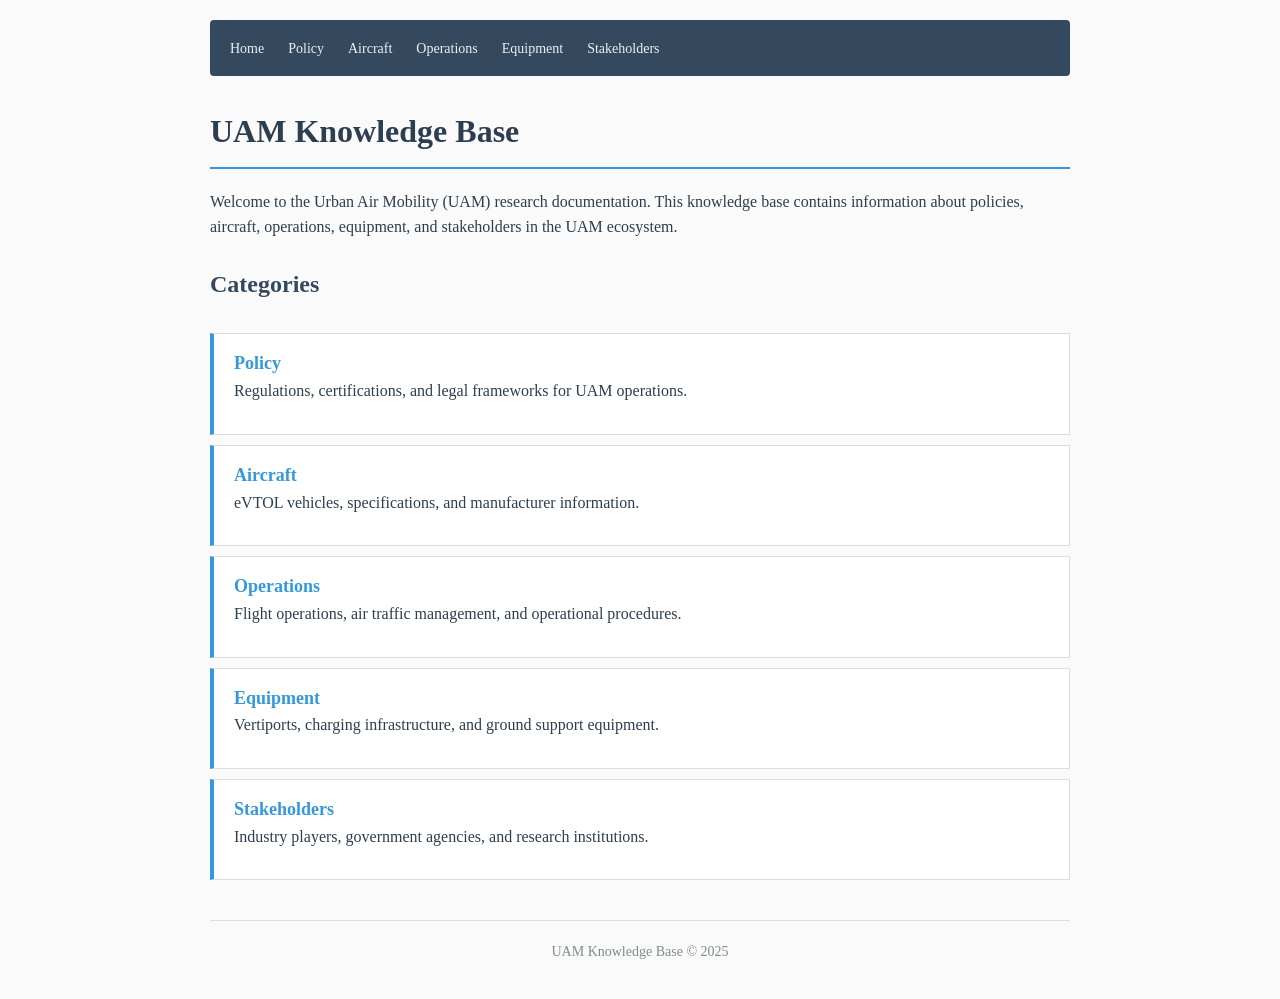
<file: uam/index.html>
<!DOCTYPE html>
<html lang="en">
<head>
  <meta charset="UTF-8">
  <meta name="viewport" content="width=device-width, initial-scale=1.0">
  <title>UAM Knowledge Base</title>
  <link rel="stylesheet" href="style.css">
</head>
<body>
  <nav>
    <a href="index.html">Home</a>
    <a href="policy/index.html">Policy</a>
    <a href="aircraft/index.html">Aircraft</a>
    <a href="operations/index.html">Operations</a>
    <a href="equipment/index.html">Equipment</a>
    <a href="stakeholders/index.html">Stakeholders</a>
  </nav>

  <h1>UAM Knowledge Base</h1>
  
  <p>Welcome to the Urban Air Mobility (UAM) research documentation. This knowledge base contains information about policies, aircraft, operations, equipment, and stakeholders in the UAM ecosystem.</p>

  <h2>Categories</h2>
  
  <ul class="category-list">
    <li>
      <a href="policy/index.html">Policy</a>
      <p>Regulations, certifications, and legal frameworks for UAM operations.</p>
    </li>
    <li>
      <a href="aircraft/index.html">Aircraft</a>
      <p>eVTOL vehicles, specifications, and manufacturer information.</p>
    </li>
    <li>
      <a href="operations/index.html">Operations</a>
      <p>Flight operations, air traffic management, and operational procedures.</p>
    </li>
    <li>
      <a href="equipment/index.html">Equipment</a>
      <p>Vertiports, charging infrastructure, and ground support equipment.</p>
    </li>
    <li>
      <a href="stakeholders/index.html">Stakeholders</a>
      <p>Industry players, government agencies, and research institutions.</p>
    </li>
  </ul>

  <footer>
    <p>UAM Knowledge Base &copy; 2025</p>
  </footer>
</body>
</html>
</file>
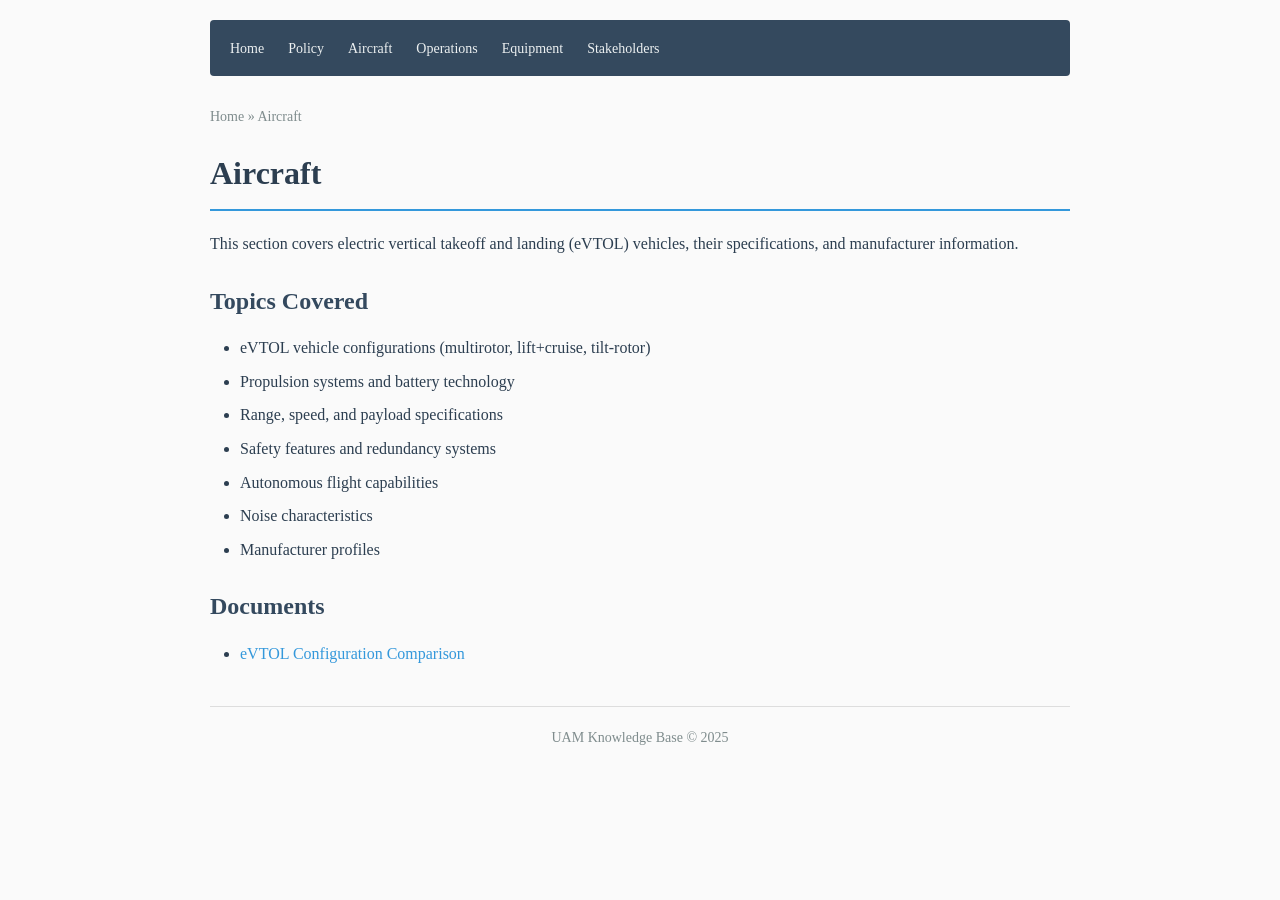
<file: uam/aircraft/index.html>
<!DOCTYPE html>
<html lang="en">
<head>
  <meta charset="UTF-8">
  <meta name="viewport" content="width=device-width, initial-scale=1.0">
  <title>Aircraft - UAM Knowledge Base</title>
  <link rel="stylesheet" href="../style.css">
</head>
<body>
  <nav>
    <a href="../index.html">Home</a>
    <a href="../policy/index.html">Policy</a>
    <a href="index.html">Aircraft</a>
    <a href="../operations/index.html">Operations</a>
    <a href="../equipment/index.html">Equipment</a>
    <a href="../stakeholders/index.html">Stakeholders</a>
  </nav>

  <div class="breadcrumb">
    <a href="../index.html">Home</a> &raquo; Aircraft
  </div>

  <h1>Aircraft</h1>
  
  <p>This section covers electric vertical takeoff and landing (eVTOL) vehicles, their specifications, and manufacturer information.</p>

  <h2>Topics Covered</h2>
  <ul>
    <li>eVTOL vehicle configurations (multirotor, lift+cruise, tilt-rotor)</li>
    <li>Propulsion systems and battery technology</li>
    <li>Range, speed, and payload specifications</li>
    <li>Safety features and redundancy systems</li>
    <li>Autonomous flight capabilities</li>
    <li>Noise characteristics</li>
    <li>Manufacturer profiles</li>
  </ul>

  <h2>Documents</h2>
  <ul>
    <li><a href="detail.html">eVTOL Configuration Comparison</a></li>
  </ul>

  <footer>
    <p>UAM Knowledge Base &copy; 2025</p>
  </footer>
</body>
</html>
</file>
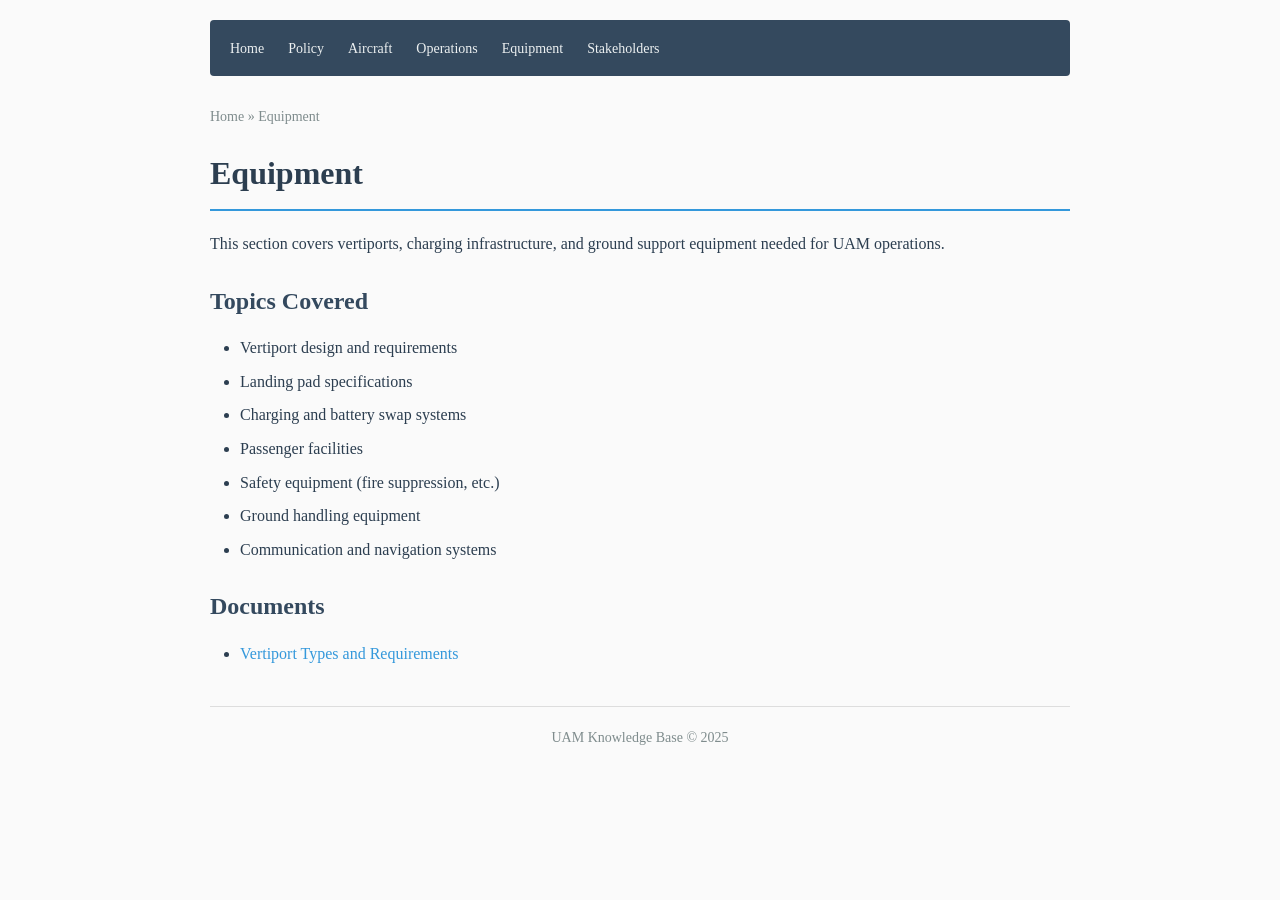
<file: uam/equipment/index.html>
<!DOCTYPE html>
<html lang="en">
<head>
  <meta charset="UTF-8">
  <meta name="viewport" content="width=device-width, initial-scale=1.0">
  <title>Equipment - UAM Knowledge Base</title>
  <link rel="stylesheet" href="../style.css">
</head>
<body>
  <nav>
    <a href="../index.html">Home</a>
    <a href="../policy/index.html">Policy</a>
    <a href="../aircraft/index.html">Aircraft</a>
    <a href="../operations/index.html">Operations</a>
    <a href="index.html">Equipment</a>
    <a href="../stakeholders/index.html">Stakeholders</a>
  </nav>

  <div class="breadcrumb">
    <a href="../index.html">Home</a> &raquo; Equipment
  </div>

  <h1>Equipment</h1>
  
  <p>This section covers vertiports, charging infrastructure, and ground support equipment needed for UAM operations.</p>

  <h2>Topics Covered</h2>
  <ul>
    <li>Vertiport design and requirements</li>
    <li>Landing pad specifications</li>
    <li>Charging and battery swap systems</li>
    <li>Passenger facilities</li>
    <li>Safety equipment (fire suppression, etc.)</li>
    <li>Ground handling equipment</li>
    <li>Communication and navigation systems</li>
  </ul>

  <h2>Documents</h2>
  <ul>
    <li><a href="detail.html">Vertiport Types and Requirements</a></li>
  </ul>

  <footer>
    <p>UAM Knowledge Base &copy; 2025</p>
  </footer>
</body>
</html>
</file>
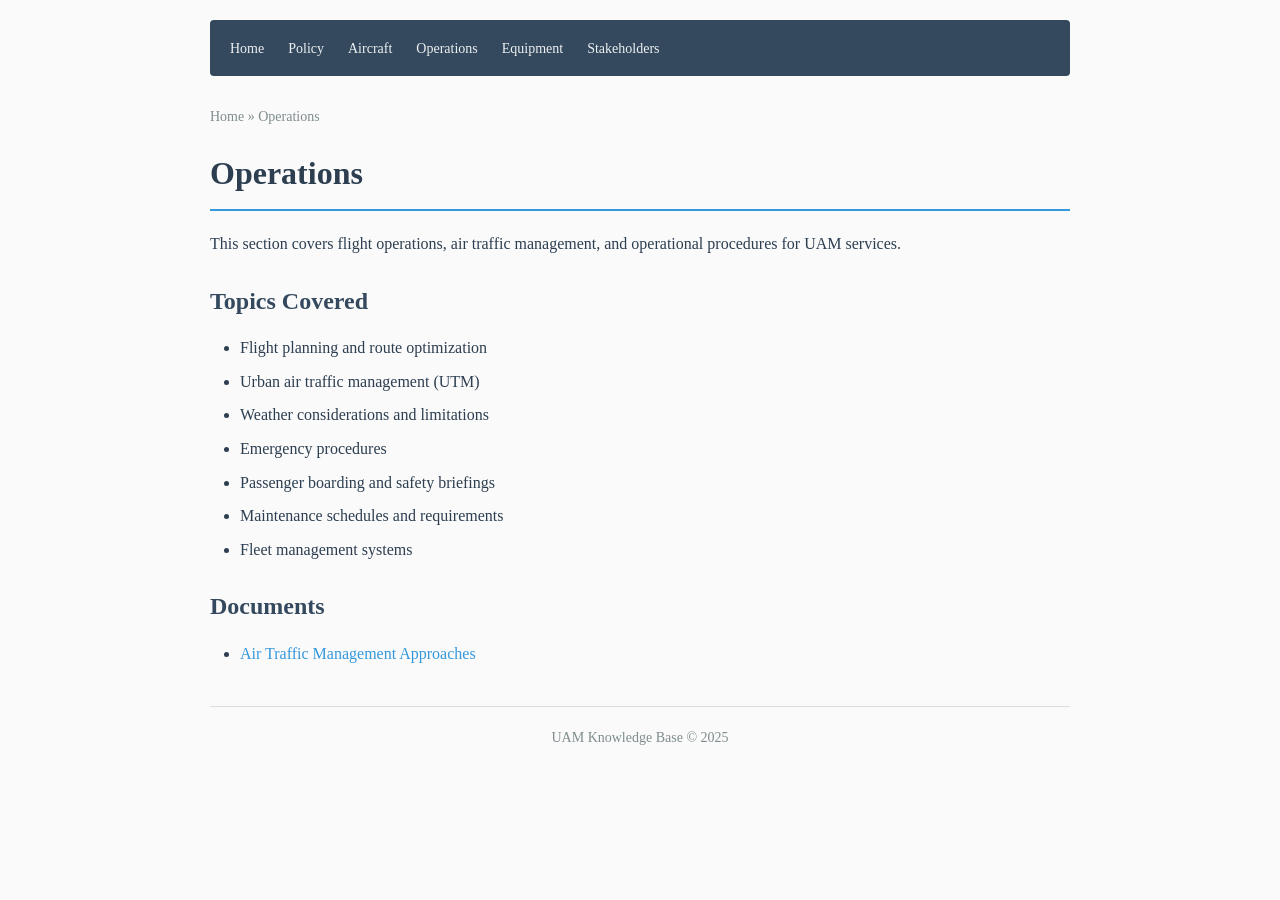
<file: uam/operations/index.html>
<!DOCTYPE html>
<html lang="en">
<head>
  <meta charset="UTF-8">
  <meta name="viewport" content="width=device-width, initial-scale=1.0">
  <title>Operations - UAM Knowledge Base</title>
  <link rel="stylesheet" href="../style.css">
</head>
<body>
  <nav>
    <a href="../index.html">Home</a>
    <a href="../policy/index.html">Policy</a>
    <a href="../aircraft/index.html">Aircraft</a>
    <a href="index.html">Operations</a>
    <a href="../equipment/index.html">Equipment</a>
    <a href="../stakeholders/index.html">Stakeholders</a>
  </nav>

  <div class="breadcrumb">
    <a href="../index.html">Home</a> &raquo; Operations
  </div>

  <h1>Operations</h1>
  
  <p>This section covers flight operations, air traffic management, and operational procedures for UAM services.</p>

  <h2>Topics Covered</h2>
  <ul>
    <li>Flight planning and route optimization</li>
    <li>Urban air traffic management (UTM)</li>
    <li>Weather considerations and limitations</li>
    <li>Emergency procedures</li>
    <li>Passenger boarding and safety briefings</li>
    <li>Maintenance schedules and requirements</li>
    <li>Fleet management systems</li>
  </ul>

  <h2>Documents</h2>
  <ul>
    <li><a href="detail.html">Air Traffic Management Approaches</a></li>
  </ul>

  <footer>
    <p>UAM Knowledge Base &copy; 2025</p>
  </footer>
</body>
</html>
</file>
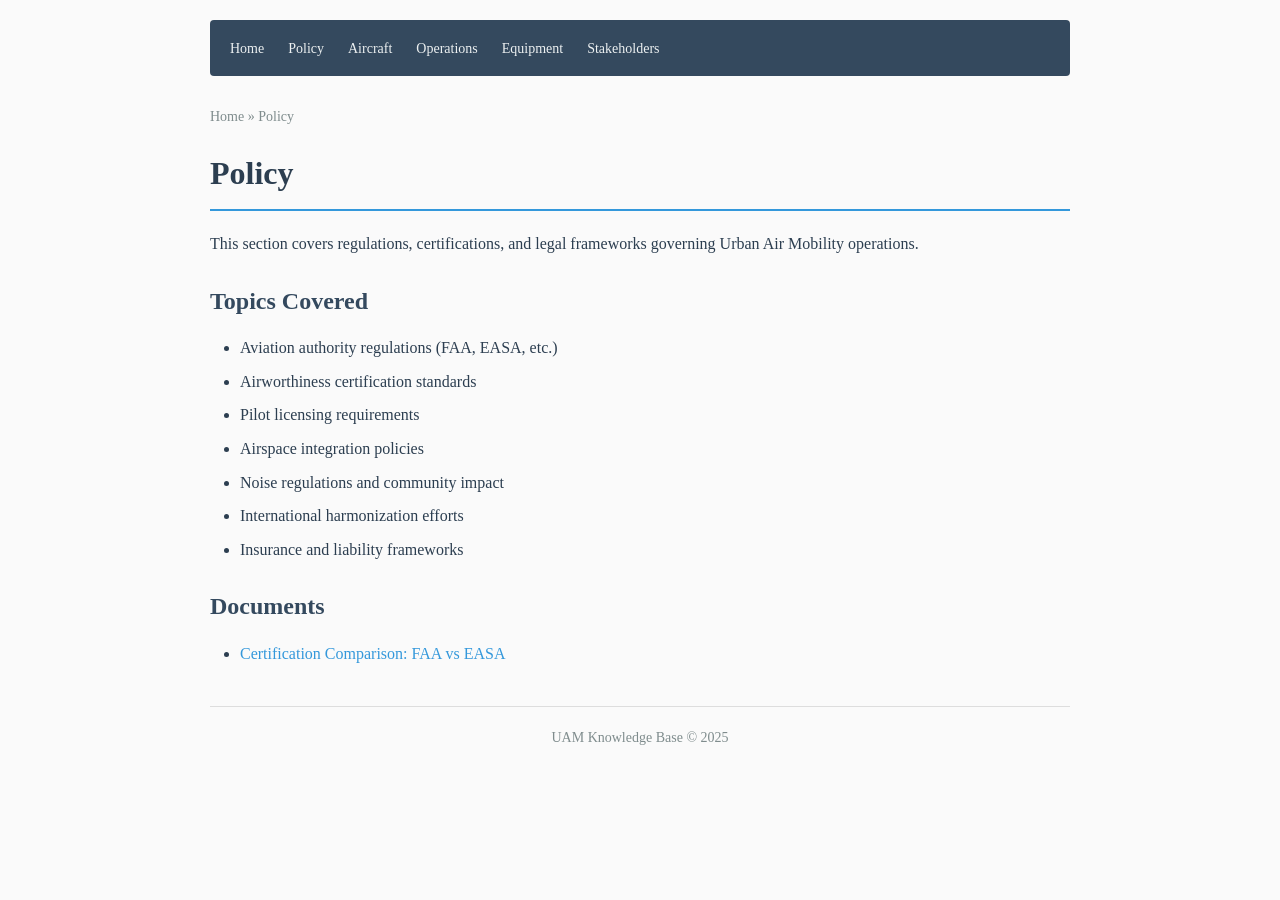
<file: uam/policy/index.html>
<!DOCTYPE html>
<html lang="en">
<head>
  <meta charset="UTF-8">
  <meta name="viewport" content="width=device-width, initial-scale=1.0">
  <title>Policy - UAM Knowledge Base</title>
  <link rel="stylesheet" href="../style.css">
</head>
<body>
  <nav>
    <a href="../index.html">Home</a>
    <a href="index.html">Policy</a>
    <a href="../aircraft/index.html">Aircraft</a>
    <a href="../operations/index.html">Operations</a>
    <a href="../equipment/index.html">Equipment</a>
    <a href="../stakeholders/index.html">Stakeholders</a>
  </nav>

  <div class="breadcrumb">
    <a href="../index.html">Home</a> &raquo; Policy
  </div>

  <h1>Policy</h1>
  
  <p>This section covers regulations, certifications, and legal frameworks governing Urban Air Mobility operations.</p>

  <h2>Topics Covered</h2>
  <ul>
    <li>Aviation authority regulations (FAA, EASA, etc.)</li>
    <li>Airworthiness certification standards</li>
    <li>Pilot licensing requirements</li>
    <li>Airspace integration policies</li>
    <li>Noise regulations and community impact</li>
    <li>International harmonization efforts</li>
    <li>Insurance and liability frameworks</li>
  </ul>

  <h2>Documents</h2>
  <ul>
    <li><a href="detail.html">Certification Comparison: FAA vs EASA</a></li>
  </ul>

  <footer>
    <p>UAM Knowledge Base &copy; 2025</p>
  </footer>
</body>
</html>
</file>
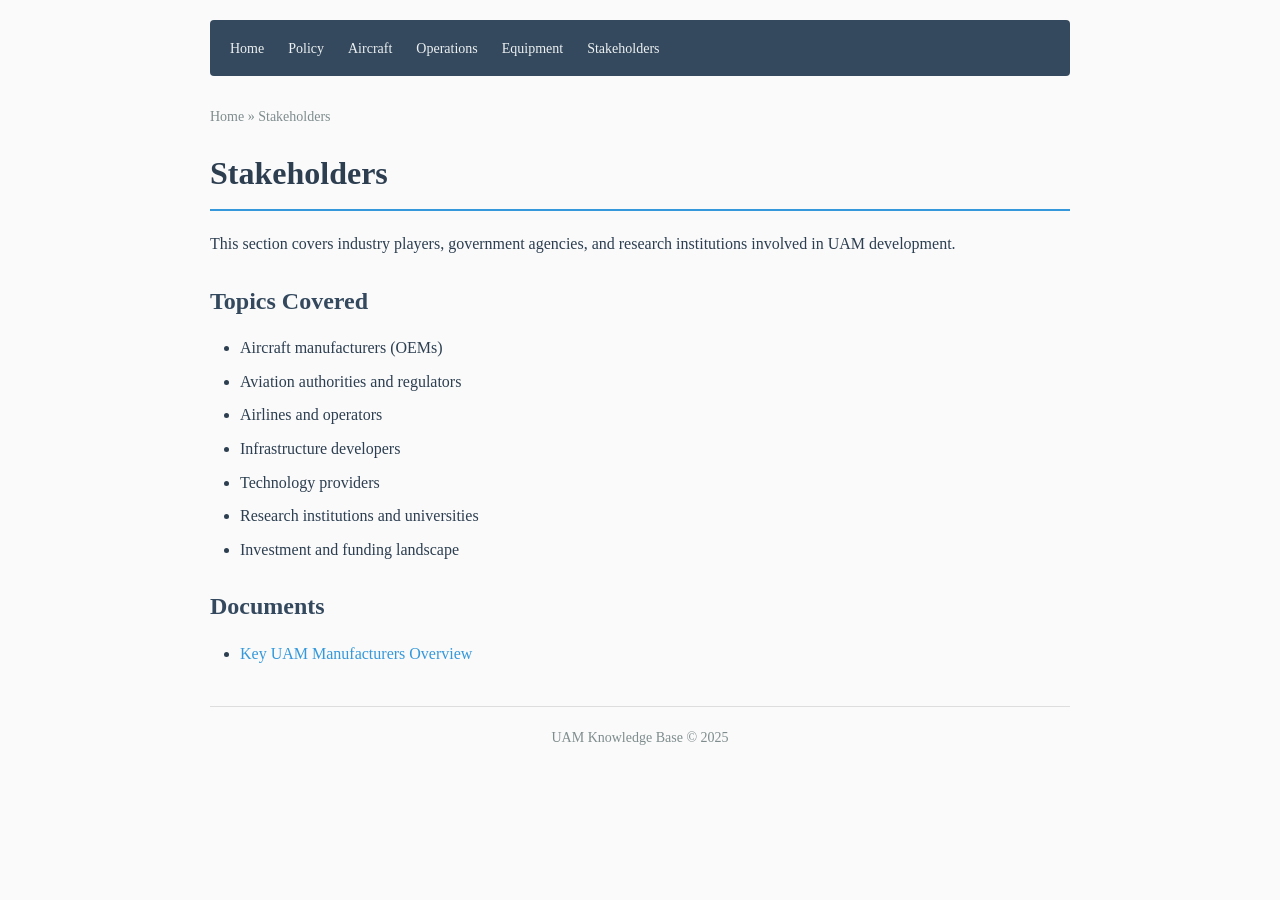
<file: uam/stakeholders/index.html>
<!DOCTYPE html>
<html lang="en">
<head>
  <meta charset="UTF-8">
  <meta name="viewport" content="width=device-width, initial-scale=1.0">
  <title>Stakeholders - UAM Knowledge Base</title>
  <link rel="stylesheet" href="../style.css">
</head>
<body>
  <nav>
    <a href="../index.html">Home</a>
    <a href="../policy/index.html">Policy</a>
    <a href="../aircraft/index.html">Aircraft</a>
    <a href="../operations/index.html">Operations</a>
    <a href="../equipment/index.html">Equipment</a>
    <a href="index.html">Stakeholders</a>
  </nav>

  <div class="breadcrumb">
    <a href="../index.html">Home</a> &raquo; Stakeholders
  </div>

  <h1>Stakeholders</h1>
  
  <p>This section covers industry players, government agencies, and research institutions involved in UAM development.</p>

  <h2>Topics Covered</h2>
  <ul>
    <li>Aircraft manufacturers (OEMs)</li>
    <li>Aviation authorities and regulators</li>
    <li>Airlines and operators</li>
    <li>Infrastructure developers</li>
    <li>Technology providers</li>
    <li>Research institutions and universities</li>
    <li>Investment and funding landscape</li>
  </ul>

  <h2>Documents</h2>
  <ul>
    <li><a href="detail.html">Key UAM Manufacturers Overview</a></li>
  </ul>

  <footer>
    <p>UAM Knowledge Base &copy; 2025</p>
  </footer>
</body>
</html>
</file>
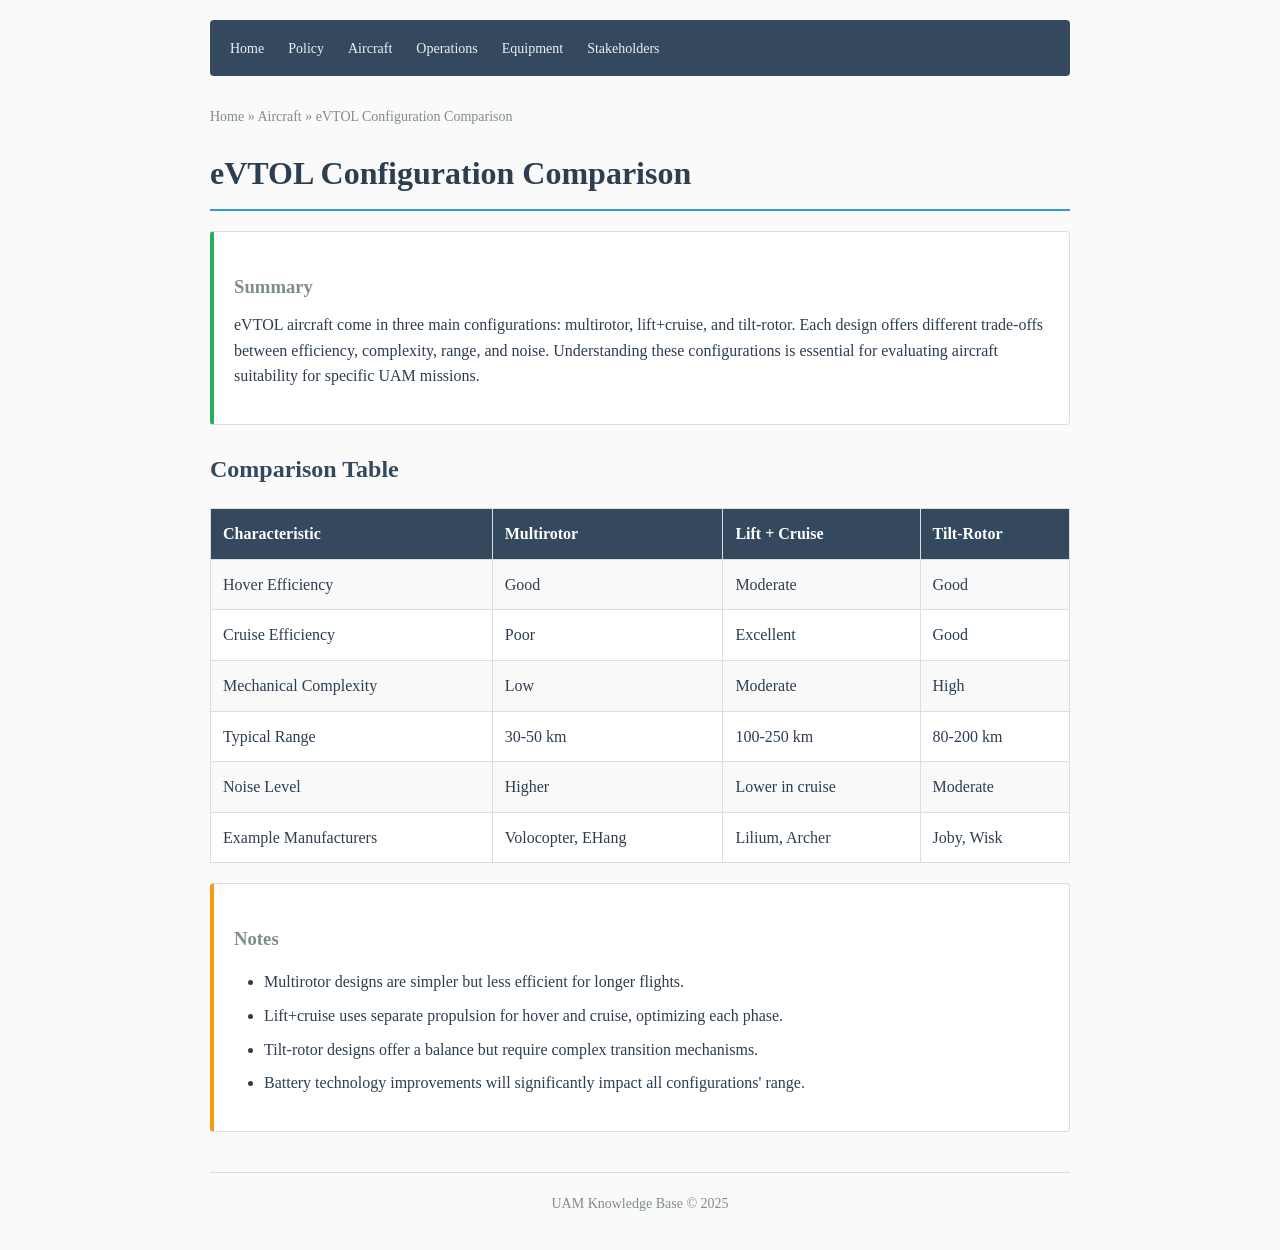
<file: uam/aircraft/detail.html>
<!DOCTYPE html>
<html lang="en">
<head>
  <meta charset="UTF-8">
  <meta name="viewport" content="width=device-width, initial-scale=1.0">
  <title>eVTOL Configuration Comparison - UAM Knowledge Base</title>
  <link rel="stylesheet" href="../style.css">
</head>
<body>
  <nav>
    <a href="../index.html">Home</a>
    <a href="../policy/index.html">Policy</a>
    <a href="index.html">Aircraft</a>
    <a href="../operations/index.html">Operations</a>
    <a href="../equipment/index.html">Equipment</a>
    <a href="../stakeholders/index.html">Stakeholders</a>
  </nav>

  <div class="breadcrumb">
    <a href="../index.html">Home</a> &raquo; <a href="index.html">Aircraft</a> &raquo; eVTOL Configuration Comparison
  </div>

  <h1>eVTOL Configuration Comparison</h1>

  <div class="summary">
    <h3>Summary</h3>
    <p>eVTOL aircraft come in three main configurations: multirotor, lift+cruise, and tilt-rotor. Each design offers different trade-offs between efficiency, complexity, range, and noise. Understanding these configurations is essential for evaluating aircraft suitability for specific UAM missions.</p>
  </div>

  <h2>Comparison Table</h2>
  <table>
    <tr>
      <th>Characteristic</th>
      <th>Multirotor</th>
      <th>Lift + Cruise</th>
      <th>Tilt-Rotor</th>
    </tr>
    <tr>
      <td>Hover Efficiency</td>
      <td>Good</td>
      <td>Moderate</td>
      <td>Good</td>
    </tr>
    <tr>
      <td>Cruise Efficiency</td>
      <td>Poor</td>
      <td>Excellent</td>
      <td>Good</td>
    </tr>
    <tr>
      <td>Mechanical Complexity</td>
      <td>Low</td>
      <td>Moderate</td>
      <td>High</td>
    </tr>
    <tr>
      <td>Typical Range</td>
      <td>30-50 km</td>
      <td>100-250 km</td>
      <td>80-200 km</td>
    </tr>
    <tr>
      <td>Noise Level</td>
      <td>Higher</td>
      <td>Lower in cruise</td>
      <td>Moderate</td>
    </tr>
    <tr>
      <td>Example Manufacturers</td>
      <td>Volocopter, EHang</td>
      <td>Lilium, Archer</td>
      <td>Joby, Wisk</td>
    </tr>
  </table>

  <div class="notes">
    <h3>Notes</h3>
    <ul>
      <li>Multirotor designs are simpler but less efficient for longer flights.</li>
      <li>Lift+cruise uses separate propulsion for hover and cruise, optimizing each phase.</li>
      <li>Tilt-rotor designs offer a balance but require complex transition mechanisms.</li>
      <li>Battery technology improvements will significantly impact all configurations' range.</li>
    </ul>
  </div>

  <footer>
    <p>UAM Knowledge Base &copy; 2025</p>
  </footer>
</body>
</html>
</file>
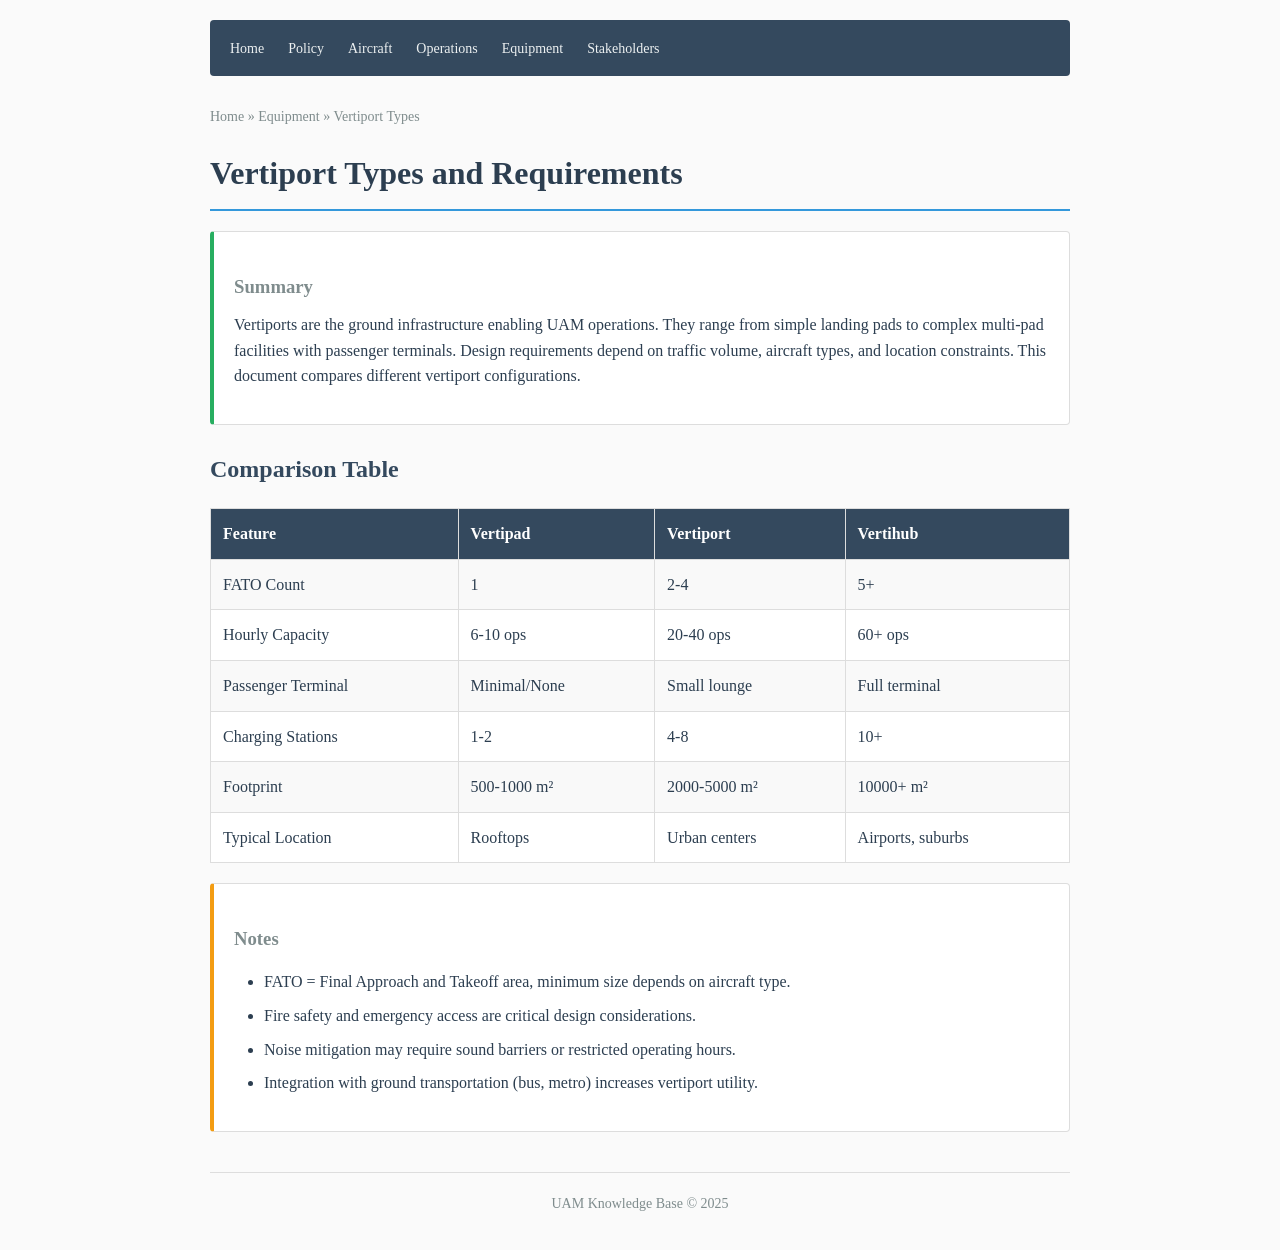
<file: uam/equipment/detail.html>
<!DOCTYPE html>
<html lang="en">
<head>
  <meta charset="UTF-8">
  <meta name="viewport" content="width=device-width, initial-scale=1.0">
  <title>Vertiport Types and Requirements - UAM Knowledge Base</title>
  <link rel="stylesheet" href="../style.css">
</head>
<body>
  <nav>
    <a href="../index.html">Home</a>
    <a href="../policy/index.html">Policy</a>
    <a href="../aircraft/index.html">Aircraft</a>
    <a href="../operations/index.html">Operations</a>
    <a href="index.html">Equipment</a>
    <a href="../stakeholders/index.html">Stakeholders</a>
  </nav>

  <div class="breadcrumb">
    <a href="../index.html">Home</a> &raquo; <a href="index.html">Equipment</a> &raquo; Vertiport Types
  </div>

  <h1>Vertiport Types and Requirements</h1>

  <div class="summary">
    <h3>Summary</h3>
    <p>Vertiports are the ground infrastructure enabling UAM operations. They range from simple landing pads to complex multi-pad facilities with passenger terminals. Design requirements depend on traffic volume, aircraft types, and location constraints. This document compares different vertiport configurations.</p>
  </div>

  <h2>Comparison Table</h2>
  <table>
    <tr>
      <th>Feature</th>
      <th>Vertipad</th>
      <th>Vertiport</th>
      <th>Vertihub</th>
    </tr>
    <tr>
      <td>FATO Count</td>
      <td>1</td>
      <td>2-4</td>
      <td>5+</td>
    </tr>
    <tr>
      <td>Hourly Capacity</td>
      <td>6-10 ops</td>
      <td>20-40 ops</td>
      <td>60+ ops</td>
    </tr>
    <tr>
      <td>Passenger Terminal</td>
      <td>Minimal/None</td>
      <td>Small lounge</td>
      <td>Full terminal</td>
    </tr>
    <tr>
      <td>Charging Stations</td>
      <td>1-2</td>
      <td>4-8</td>
      <td>10+</td>
    </tr>
    <tr>
      <td>Footprint</td>
      <td>500-1000 m²</td>
      <td>2000-5000 m²</td>
      <td>10000+ m²</td>
    </tr>
    <tr>
      <td>Typical Location</td>
      <td>Rooftops</td>
      <td>Urban centers</td>
      <td>Airports, suburbs</td>
    </tr>
  </table>

  <div class="notes">
    <h3>Notes</h3>
    <ul>
      <li>FATO = Final Approach and Takeoff area, minimum size depends on aircraft type.</li>
      <li>Fire safety and emergency access are critical design considerations.</li>
      <li>Noise mitigation may require sound barriers or restricted operating hours.</li>
      <li>Integration with ground transportation (bus, metro) increases vertiport utility.</li>
    </ul>
  </div>

  <footer>
    <p>UAM Knowledge Base &copy; 2025</p>
  </footer>
</body>
</html>
</file>
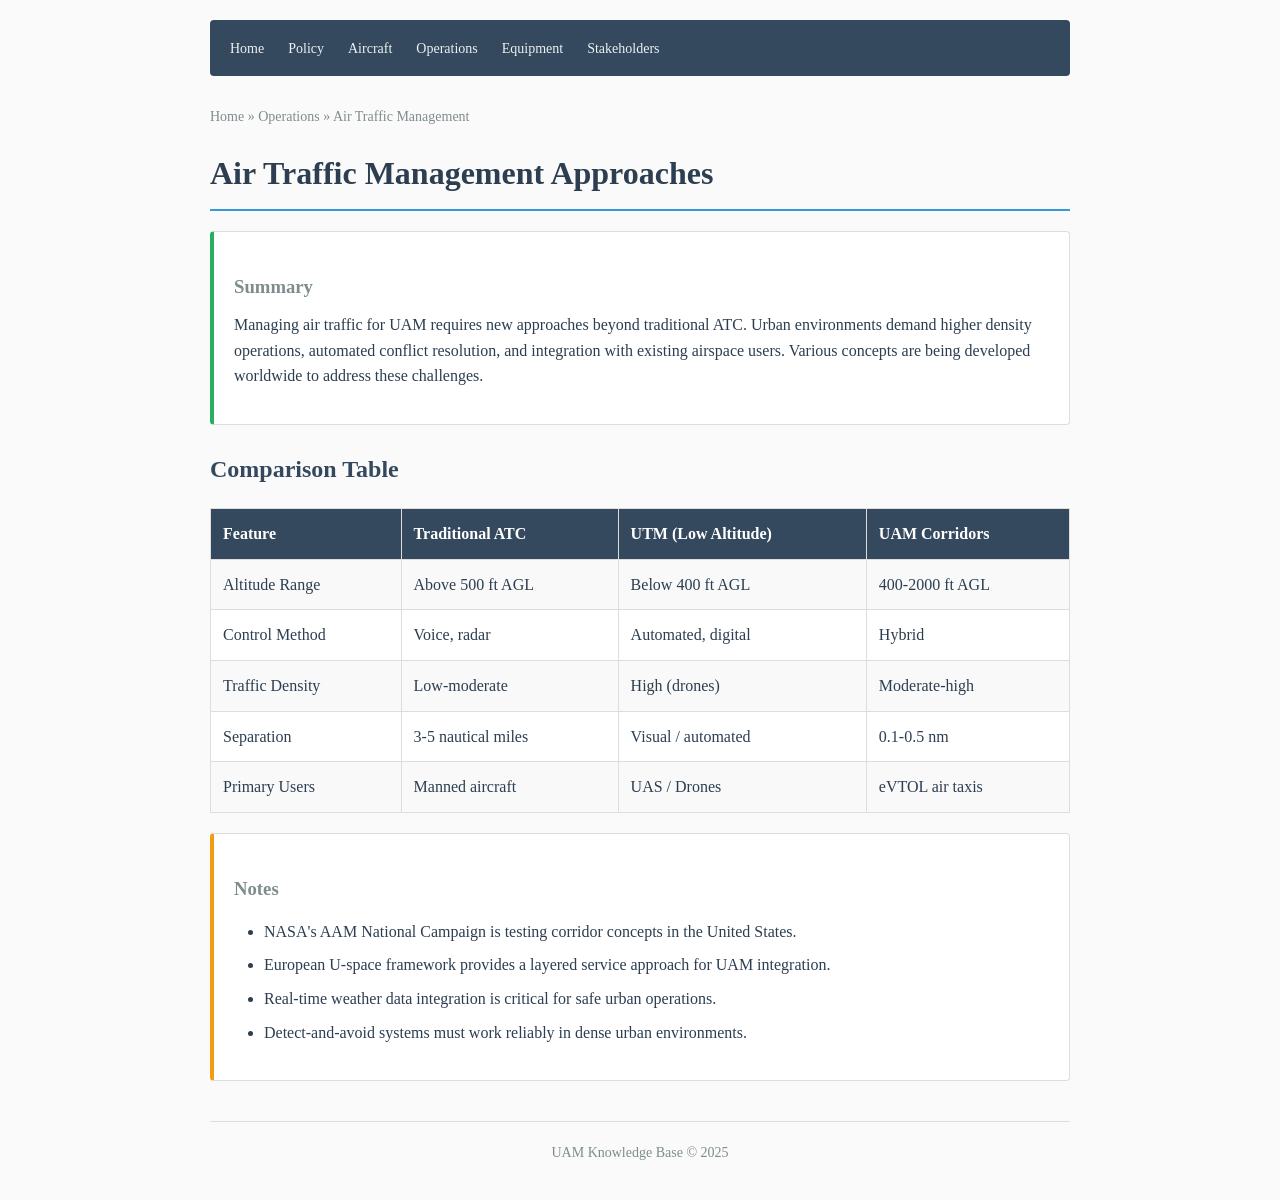
<file: uam/operations/detail.html>
<!DOCTYPE html>
<html lang="en">
<head>
  <meta charset="UTF-8">
  <meta name="viewport" content="width=device-width, initial-scale=1.0">
  <title>Air Traffic Management Approaches - UAM Knowledge Base</title>
  <link rel="stylesheet" href="../style.css">
</head>
<body>
  <nav>
    <a href="../index.html">Home</a>
    <a href="../policy/index.html">Policy</a>
    <a href="../aircraft/index.html">Aircraft</a>
    <a href="index.html">Operations</a>
    <a href="../equipment/index.html">Equipment</a>
    <a href="../stakeholders/index.html">Stakeholders</a>
  </nav>

  <div class="breadcrumb">
    <a href="../index.html">Home</a> &raquo; <a href="index.html">Operations</a> &raquo; Air Traffic Management
  </div>

  <h1>Air Traffic Management Approaches</h1>

  <div class="summary">
    <h3>Summary</h3>
    <p>Managing air traffic for UAM requires new approaches beyond traditional ATC. Urban environments demand higher density operations, automated conflict resolution, and integration with existing airspace users. Various concepts are being developed worldwide to address these challenges.</p>
  </div>

  <h2>Comparison Table</h2>
  <table>
    <tr>
      <th>Feature</th>
      <th>Traditional ATC</th>
      <th>UTM (Low Altitude)</th>
      <th>UAM Corridors</th>
    </tr>
    <tr>
      <td>Altitude Range</td>
      <td>Above 500 ft AGL</td>
      <td>Below 400 ft AGL</td>
      <td>400-2000 ft AGL</td>
    </tr>
    <tr>
      <td>Control Method</td>
      <td>Voice, radar</td>
      <td>Automated, digital</td>
      <td>Hybrid</td>
    </tr>
    <tr>
      <td>Traffic Density</td>
      <td>Low-moderate</td>
      <td>High (drones)</td>
      <td>Moderate-high</td>
    </tr>
    <tr>
      <td>Separation</td>
      <td>3-5 nautical miles</td>
      <td>Visual / automated</td>
      <td>0.1-0.5 nm</td>
    </tr>
    <tr>
      <td>Primary Users</td>
      <td>Manned aircraft</td>
      <td>UAS / Drones</td>
      <td>eVTOL air taxis</td>
    </tr>
  </table>

  <div class="notes">
    <h3>Notes</h3>
    <ul>
      <li>NASA's AAM National Campaign is testing corridor concepts in the United States.</li>
      <li>European U-space framework provides a layered service approach for UAM integration.</li>
      <li>Real-time weather data integration is critical for safe urban operations.</li>
      <li>Detect-and-avoid systems must work reliably in dense urban environments.</li>
    </ul>
  </div>

  <footer>
    <p>UAM Knowledge Base &copy; 2025</p>
  </footer>
</body>
</html>
</file>
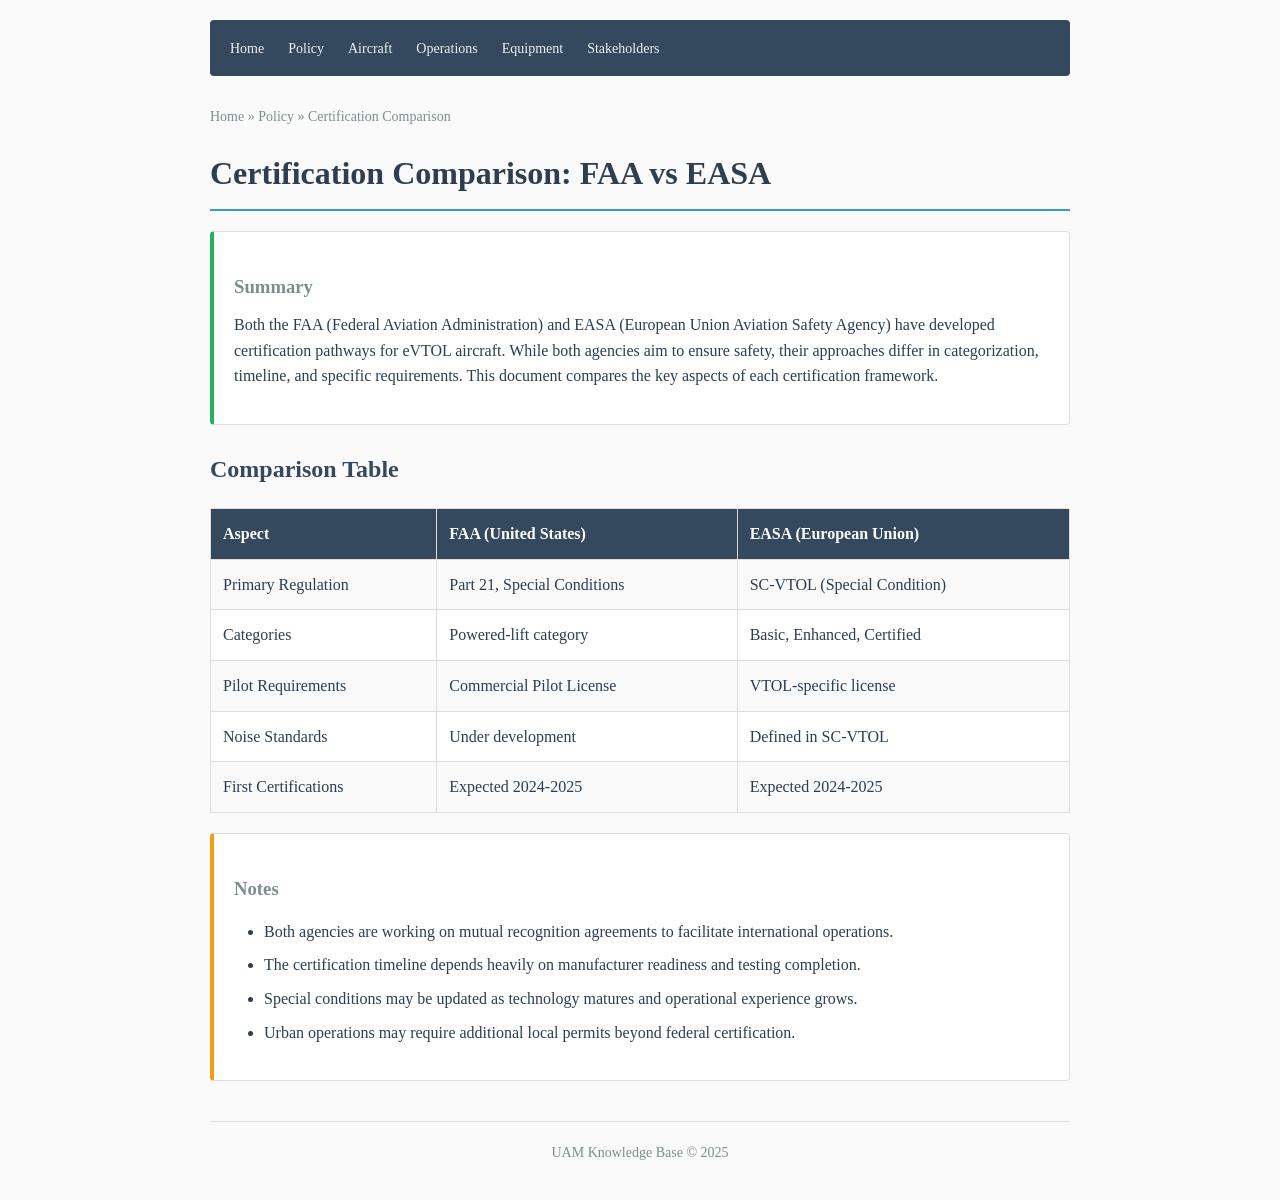
<file: uam/policy/detail.html>
<!DOCTYPE html>
<html lang="en">
<head>
  <meta charset="UTF-8">
  <meta name="viewport" content="width=device-width, initial-scale=1.0">
  <title>Certification Comparison - UAM Knowledge Base</title>
  <link rel="stylesheet" href="../style.css">
</head>
<body>
  <nav>
    <a href="../index.html">Home</a>
    <a href="index.html">Policy</a>
    <a href="../aircraft/index.html">Aircraft</a>
    <a href="../operations/index.html">Operations</a>
    <a href="../equipment/index.html">Equipment</a>
    <a href="../stakeholders/index.html">Stakeholders</a>
  </nav>

  <div class="breadcrumb">
    <a href="../index.html">Home</a> &raquo; <a href="index.html">Policy</a> &raquo; Certification Comparison
  </div>

  <h1>Certification Comparison: FAA vs EASA</h1>

  <div class="summary">
    <h3>Summary</h3>
    <p>Both the FAA (Federal Aviation Administration) and EASA (European Union Aviation Safety Agency) have developed certification pathways for eVTOL aircraft. While both agencies aim to ensure safety, their approaches differ in categorization, timeline, and specific requirements. This document compares the key aspects of each certification framework.</p>
  </div>

  <h2>Comparison Table</h2>
  <table>
    <tr>
      <th>Aspect</th>
      <th>FAA (United States)</th>
      <th>EASA (European Union)</th>
    </tr>
    <tr>
      <td>Primary Regulation</td>
      <td>Part 21, Special Conditions</td>
      <td>SC-VTOL (Special Condition)</td>
    </tr>
    <tr>
      <td>Categories</td>
      <td>Powered-lift category</td>
      <td>Basic, Enhanced, Certified</td>
    </tr>
    <tr>
      <td>Pilot Requirements</td>
      <td>Commercial Pilot License</td>
      <td>VTOL-specific license</td>
    </tr>
    <tr>
      <td>Noise Standards</td>
      <td>Under development</td>
      <td>Defined in SC-VTOL</td>
    </tr>
    <tr>
      <td>First Certifications</td>
      <td>Expected 2024-2025</td>
      <td>Expected 2024-2025</td>
    </tr>
  </table>

  <div class="notes">
    <h3>Notes</h3>
    <ul>
      <li>Both agencies are working on mutual recognition agreements to facilitate international operations.</li>
      <li>The certification timeline depends heavily on manufacturer readiness and testing completion.</li>
      <li>Special conditions may be updated as technology matures and operational experience grows.</li>
      <li>Urban operations may require additional local permits beyond federal certification.</li>
    </ul>
  </div>

  <footer>
    <p>UAM Knowledge Base &copy; 2025</p>
  </footer>
</body>
</html>
</file>
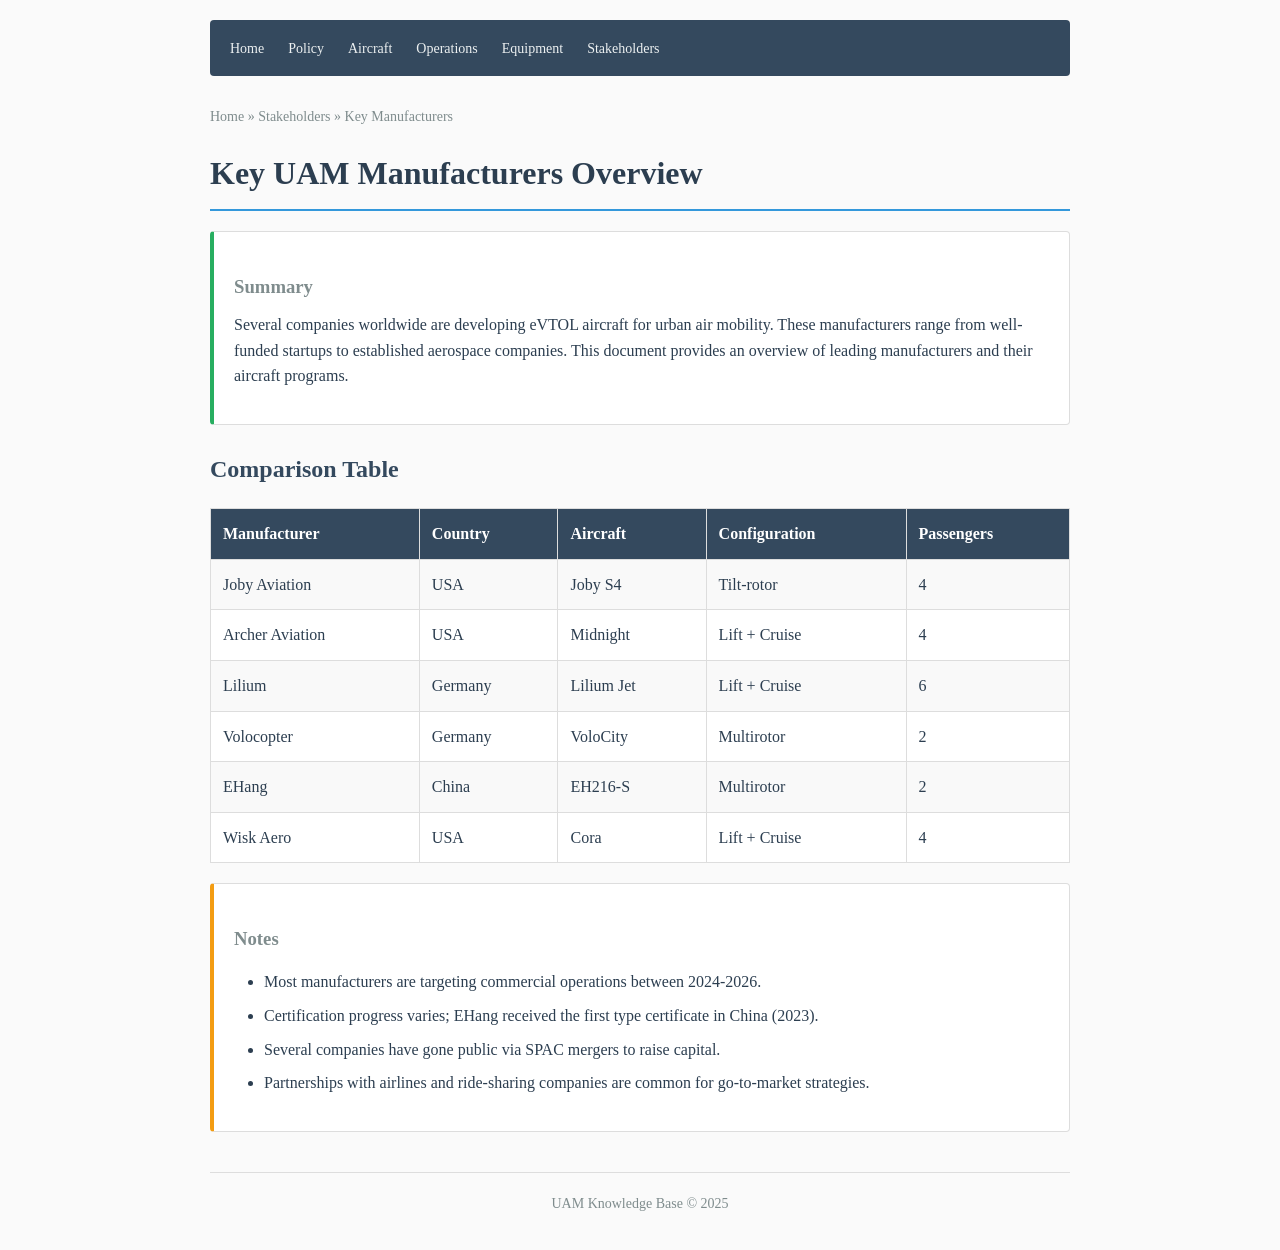
<file: uam/stakeholders/detail.html>
<!DOCTYPE html>
<html lang="en">
<head>
  <meta charset="UTF-8">
  <meta name="viewport" content="width=device-width, initial-scale=1.0">
  <title>Key UAM Manufacturers Overview - UAM Knowledge Base</title>
  <link rel="stylesheet" href="../style.css">
</head>
<body>
  <nav>
    <a href="../index.html">Home</a>
    <a href="../policy/index.html">Policy</a>
    <a href="../aircraft/index.html">Aircraft</a>
    <a href="../operations/index.html">Operations</a>
    <a href="../equipment/index.html">Equipment</a>
    <a href="index.html">Stakeholders</a>
  </nav>

  <div class="breadcrumb">
    <a href="../index.html">Home</a> &raquo; <a href="index.html">Stakeholders</a> &raquo; Key Manufacturers
  </div>

  <h1>Key UAM Manufacturers Overview</h1>

  <div class="summary">
    <h3>Summary</h3>
    <p>Several companies worldwide are developing eVTOL aircraft for urban air mobility. These manufacturers range from well-funded startups to established aerospace companies. This document provides an overview of leading manufacturers and their aircraft programs.</p>
  </div>

  <h2>Comparison Table</h2>
  <table>
    <tr>
      <th>Manufacturer</th>
      <th>Country</th>
      <th>Aircraft</th>
      <th>Configuration</th>
      <th>Passengers</th>
    </tr>
    <tr>
      <td>Joby Aviation</td>
      <td>USA</td>
      <td>Joby S4</td>
      <td>Tilt-rotor</td>
      <td>4</td>
    </tr>
    <tr>
      <td>Archer Aviation</td>
      <td>USA</td>
      <td>Midnight</td>
      <td>Lift + Cruise</td>
      <td>4</td>
    </tr>
    <tr>
      <td>Lilium</td>
      <td>Germany</td>
      <td>Lilium Jet</td>
      <td>Lift + Cruise</td>
      <td>6</td>
    </tr>
    <tr>
      <td>Volocopter</td>
      <td>Germany</td>
      <td>VoloCity</td>
      <td>Multirotor</td>
      <td>2</td>
    </tr>
    <tr>
      <td>EHang</td>
      <td>China</td>
      <td>EH216-S</td>
      <td>Multirotor</td>
      <td>2</td>
    </tr>
    <tr>
      <td>Wisk Aero</td>
      <td>USA</td>
      <td>Cora</td>
      <td>Lift + Cruise</td>
      <td>4</td>
    </tr>
  </table>

  <div class="notes">
    <h3>Notes</h3>
    <ul>
      <li>Most manufacturers are targeting commercial operations between 2024-2026.</li>
      <li>Certification progress varies; EHang received the first type certificate in China (2023).</li>
      <li>Several companies have gone public via SPAC mergers to raise capital.</li>
      <li>Partnerships with airlines and ride-sharing companies are common for go-to-market strategies.</li>
    </ul>
  </div>

  <footer>
    <p>UAM Knowledge Base &copy; 2025</p>
  </footer>
</body>
</html>
</file>
<file: uam/style.css>
/* UAM Knowledge Base - Minimal CSS */

* {
  margin: 0;
  padding: 0;
  box-sizing: border-box;
}

body {
  font-family: Georgia, 'Times New Roman', serif;
  line-height: 1.6;
  color: #2c3e50;
  background-color: #fafafa;
  max-width: 900px;
  margin: 0 auto;
  padding: 20px;
}

/* Navigation */
nav {
  background-color: #34495e;
  padding: 15px 20px;
  margin-bottom: 30px;
  border-radius: 4px;
}

nav a {
  color: #ecf0f1;
  text-decoration: none;
  margin-right: 20px;
  font-size: 14px;
}

nav a:hover {
  color: #3498db;
}

/* Typography */
h1 {
  color: #2c3e50;
  margin-bottom: 20px;
  padding-bottom: 10px;
  border-bottom: 2px solid #3498db;
}

h2 {
  color: #34495e;
  margin: 25px 0 15px 0;
}

h3 {
  color: #7f8c8d;
  margin: 20px 0 10px 0;
}

p {
  margin-bottom: 15px;
}

/* Links */
a {
  color: #3498db;
  text-decoration: none;
}

a:hover {
  text-decoration: underline;
}

/* Lists */
ul, ol {
  margin: 15px 0 15px 30px;
}

li {
  margin-bottom: 8px;
}

/* Category Grid (Home Page) */
.category-list {
  list-style: none;
  margin: 30px 0;
  padding: 0;
}

.category-list li {
  background: #fff;
  border: 1px solid #ddd;
  border-left: 4px solid #3498db;
  padding: 15px 20px;
  margin-bottom: 10px;
}

.category-list li:hover {
  background: #f8f9fa;
}

.category-list a {
  font-size: 18px;
  font-weight: bold;
}

/* Tables */
table {
  width: 100%;
  border-collapse: collapse;
  margin: 20px 0;
  background: #fff;
}

th, td {
  border: 1px solid #ddd;
  padding: 12px;
  text-align: left;
}

th {
  background-color: #34495e;
  color: #fff;
}

tr:nth-child(even) {
  background-color: #f9f9f9;
}

tr:hover {
  background-color: #f1f1f1;
}

/* Sections */
.summary, .notes {
  background: #fff;
  border: 1px solid #ddd;
  padding: 20px;
  margin: 20px 0;
  border-radius: 4px;
}

.summary {
  border-left: 4px solid #27ae60;
}

.notes {
  border-left: 4px solid #f39c12;
}

/* Breadcrumb */
.breadcrumb {
  font-size: 14px;
  color: #7f8c8d;
  margin-bottom: 20px;
}

.breadcrumb a {
  color: #7f8c8d;
}

/* Footer */
footer {
  margin-top: 40px;
  padding-top: 20px;
  border-top: 1px solid #ddd;
  text-align: center;
  font-size: 14px;
  color: #7f8c8d;
}
</file>
